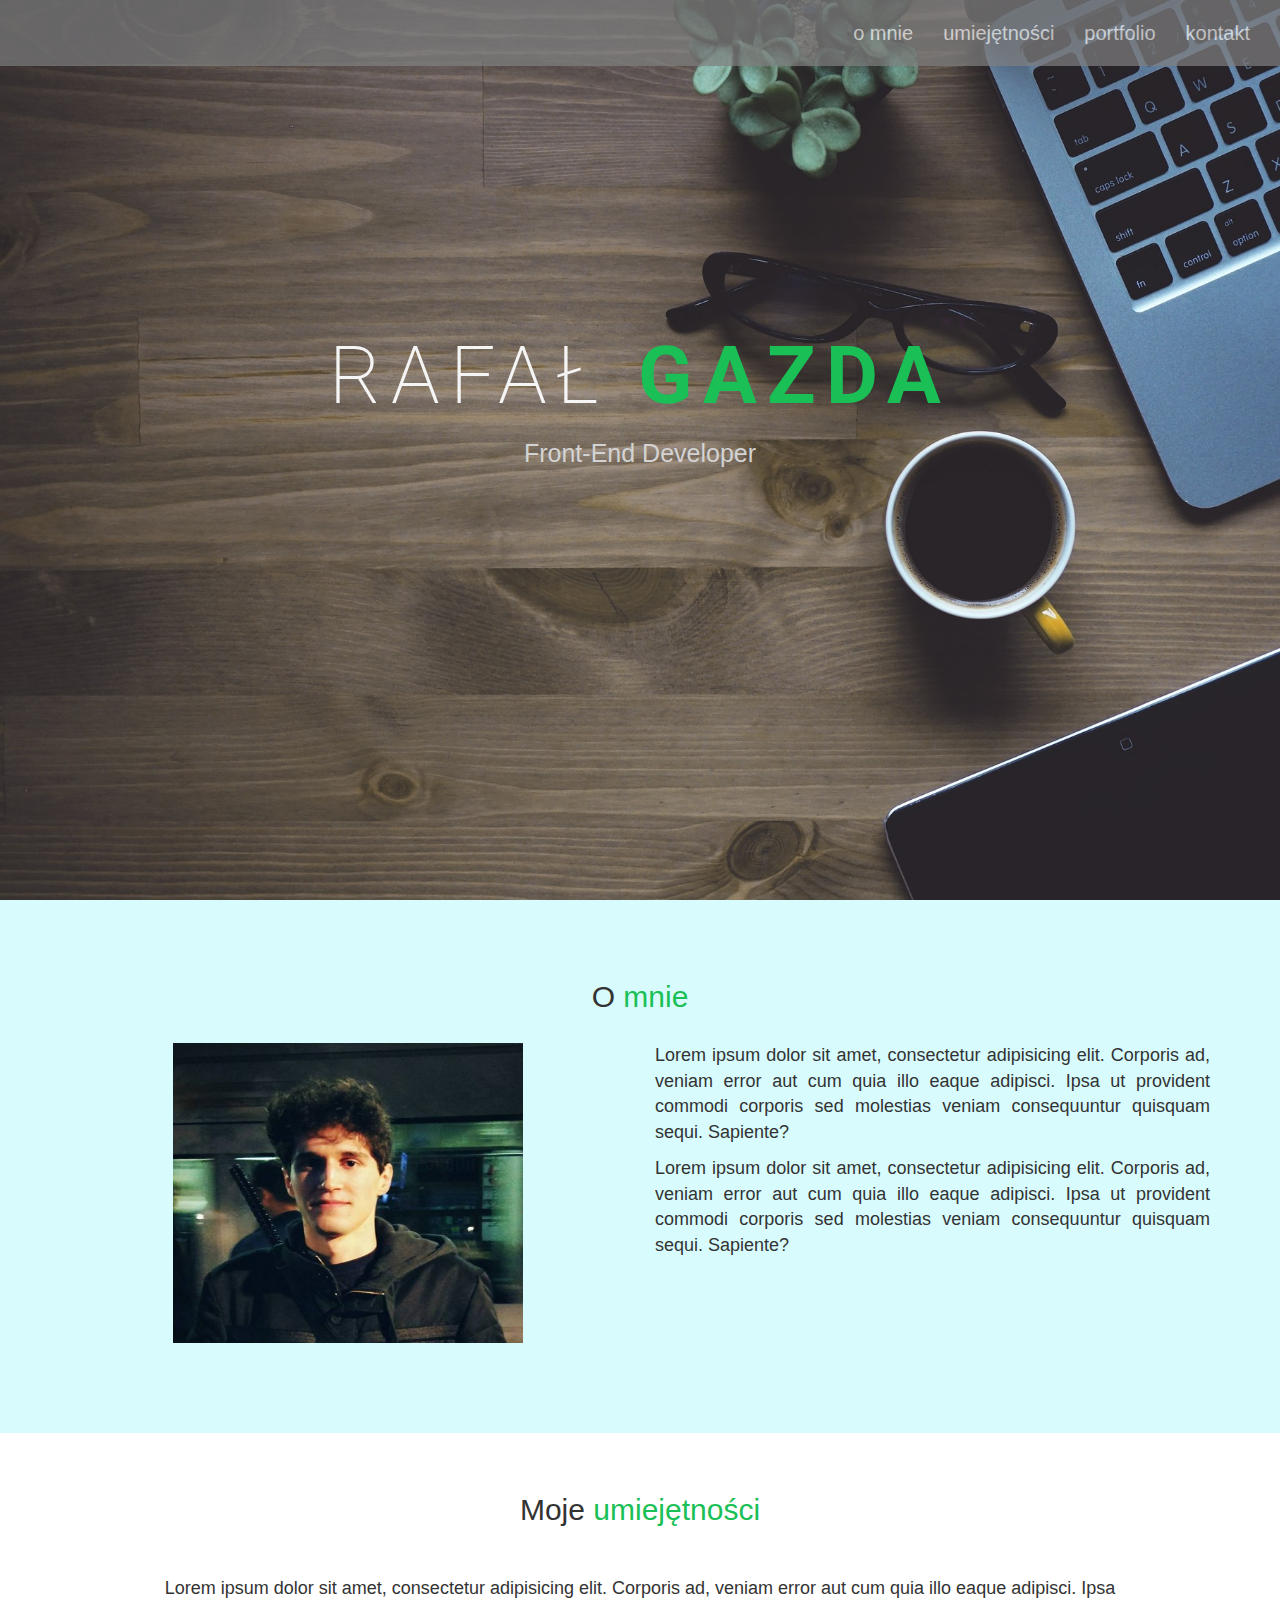
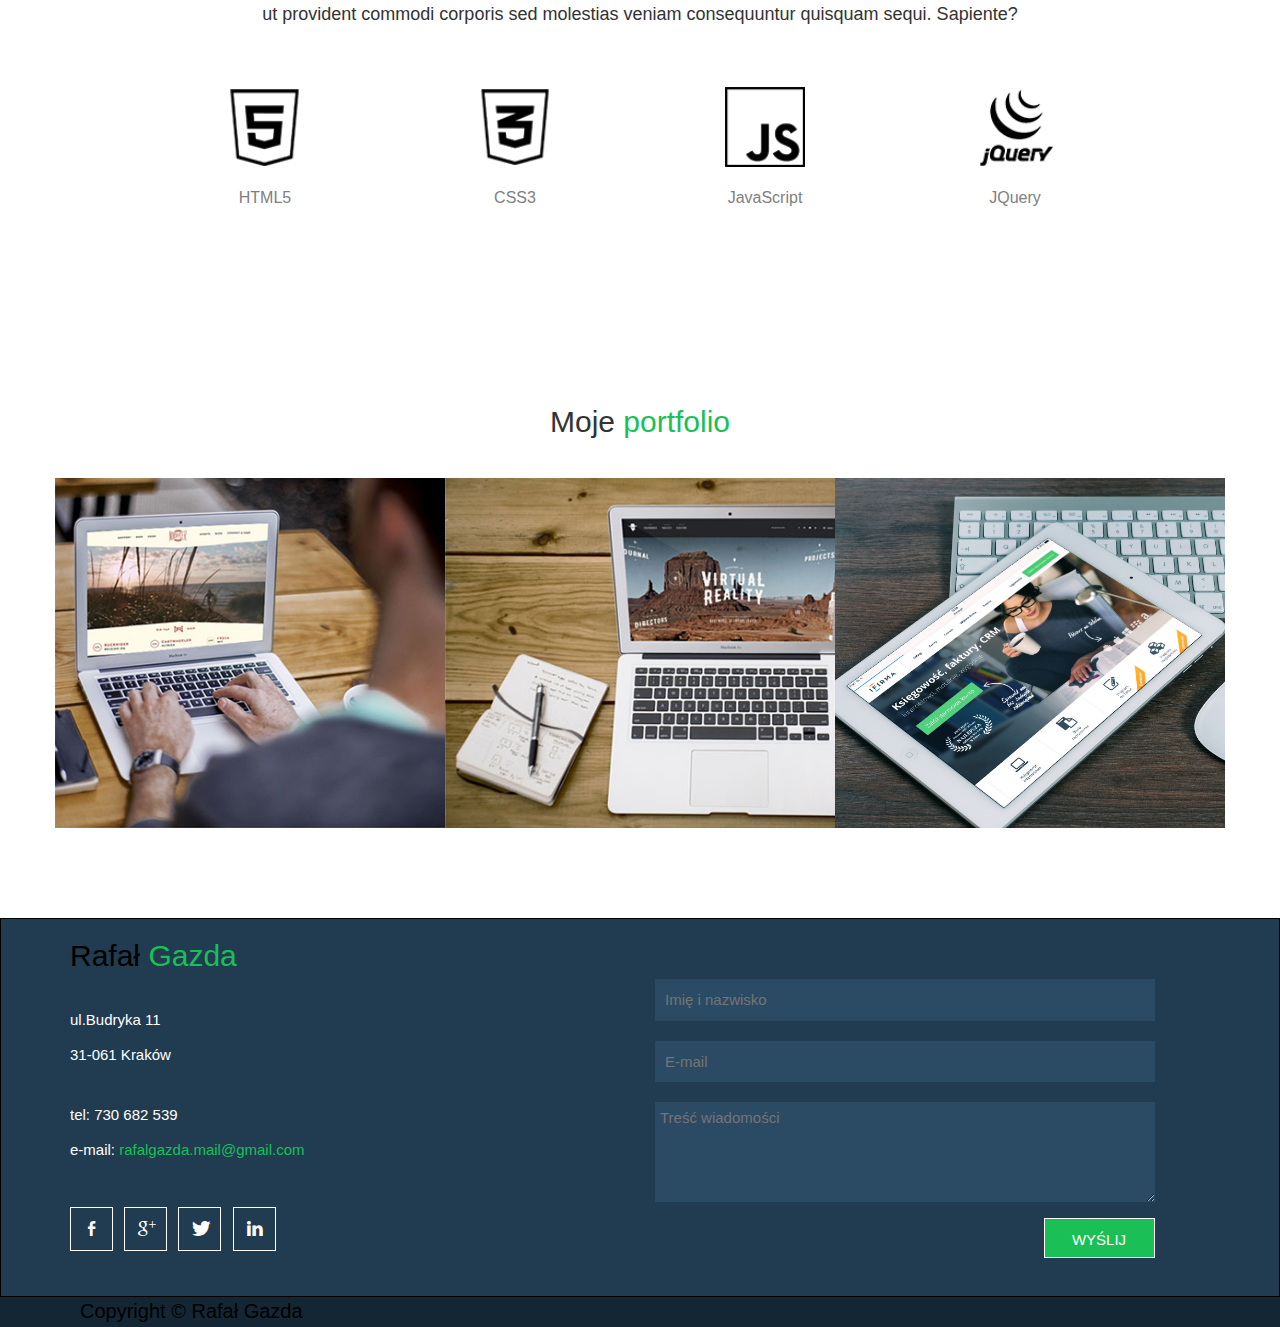
<file: index.html>
<!DOCTYPE html>
<html lang="en">

<head>
    <meta charset="UTF-8">
    <title>Portfolio</title>
    
    <meta name="viewport" content="width=device-width, initial-scale=1.0">
    
    
    
    <link rel="stylesheet" href="style.css">
    <link rel="stylesheet" href="fontello/css/fontello.css">
    <link rel="stylesheet" href="fontello2/css/fontello.css">
    
    <link href="bootstrap/css/bootstrap.min.css" rel="stylesheet">
    
    <link rel="stylesheet" href="responsive.css">
    
    <link href="https://fonts.googleapis.com/css?family=Roboto&amp;subset=latin-ext" rel="stylesheet">
    <link href="https://fonts.googleapis.com/css?family=Lato|Roboto&amp;subset=latin-ext" rel="stylesheet">

</head>

<body>

    <nav id="nav" class="navbar navbar-inverse navbar-fixed-top">
        <div class="container-fluid">
            <div id="toggle-nav" class="navbar-header">
               
            <button id="button-menu" type="button" class="navbar-toggle" data-toggle="collapse" data-target="#myNavbar">
                <span class="icon-bar"></span>
                <span class="icon-bar"></span>
                <span class="icon-bar"></span>                        
            </button>
                
            </div>
            
            <div class="collapse navbar-collapse navbar-right" id="myNavbar">
                <ul  class="nav navbar-nav">
                    <li><a href="#o-mnie">o mnie</a></li>
                    <li><a href="#umiejetnosci">umiejętności</a></li>
                    <li><a href="#portfolio">portfolio</a></li>
                    <li><a href="#footer">kontakt</a></li>
                </ul>
                
            </div>
        </div>
    </nav>
    
    
    <header id="header">
            <div class="inner">
                <h1>Rafał <strong>Gazda</strong></h1>
                <h2>Front-End Developer</h2>
            </div>
    </header>

    <main>

        <section id="o-mnie" >
             <div class="container">  
                <h3>O <strong>mnie</strong></h3>
             
                <div class="row" >
                    
                    <div class="col-md-6" >
                        <figure id="figure">
                            <img src="img/portfolio.jpg" alt="zdjęcie-portfolio">
                        </figure>
                    </div>
                      
                    <div class="col-md-6 "> 
                        <article id="info" class="">
                            <p>Lorem ipsum dolor sit amet, consectetur adipisicing elit. Corporis ad, veniam error aut cum quia illo eaque adipisci. Ipsa ut provident commodi corporis sed molestias veniam consequuntur quisquam sequi. Sapiente?
                            </p>

                            <p>Lorem ipsum dolor sit amet, consectetur adipisicing elit. Corporis ad, veniam error aut cum quia illo eaque adipisci. Ipsa ut provident commodi corporis sed molestias veniam consequuntur quisquam sequi. Sapiente?
                            </p>
                        </article>
                    </div>  
                    
                </div>
            </div> 
        </section>

        <section id="umiejetnosci">

            <div class="container" id="skill">   
               <div class="row"> 
                   <div class="col-xs-12">
                        <h3>Moje <strong>umiejętności</strong></h3>
                        <p>Lorem ipsum dolor sit amet, consectetur adipisicing elit. Corporis ad, veniam error aut cum quia illo eaque adipisci. Ipsa ut provident commodi corporis sed molestias veniam consequuntur quisquam sequi. Sapiente?
                        </p>
                    </div>
                    
                    <div id="icon" class="col-xs-12 ">
                        <div class="inner">
                            <div class="row">
                               
                                <div class="col-md-3 col-sm-6 col-xs-12 ">
                                    <figure class="icon" >
                                        <img src="icons/html5.png" alt="html5">
                                        <figcaption>
                                            HTML5
                                        </figcaption>
                                    </figure>
                                </div>
                               
                               <div class="col-md-3 col-sm-6 col-xs-12">
                                    <figure class="icon" >
                                        <img src="icons/css3.png" alt="css3">
                                        <figcaption>
                                            CSS3
                                        </figcaption>
                                    </figure>
                                </div>
                                
                                <div class="col-md-3 col-sm-6 col-xs-12">
                                    <figure class="icon" >
                                        <img src="icons/js.png" alt="JavaScript">
                                        <figcaption>
                                            JavaScript
                                        </figcaption>
                                    </figure>
                                </div>
                                
                                <div class="col-md-3 col-sm-6 col-xs-12">
                                    <figure class="icon" >
                                        <img src="icons/jquery.png" alt="JQuery">
                                        <figcaption>
                                            JQuery
                                        </figcaption>
                                    </figure>
                                </div>
                            </div>
                        </div>
                   </div>
                </div> 
            </div>  
        </section>

        <section id="portfolio">
            <div class="container">
                <div class="row">
                <h3>Moje <strong>portfolio</strong></h3>
                    <div class="col-md-4 " id="portfolio-item-1">
                        <div class="portfolio-item-mask">
                            <div class="portfolio-item-mask-border">
                                <div class="portfolio-item-content">
                                    <h4>Strona dla szkoły tańca</h4>
                                    <p>Strona internetowa stworzona dla szkoły tańca "Skarlet". Strona zawierała 7 podstron. </p>
                                    <p><strong>Wykorzystane technologie</strong></p>
                                    <p>HTML, CSS3, RWD, Bootstrap, JavaScript, JQuery</p>

                                    <i class="icon-link"></i>

                                </div>
                            </div>
                        </div>
                    </div>

                    <div class="col-md-4" id="portfolio-item-2">
                        <div class="portfolio-item-mask">
                            <div class="portfolio-item-mask-border">
                                <div class="portfolio-item-content">
                                    <h4>Strona dla fundacji</h4>
                                    <p>Strona internetowa stworzona dla fundacji "Nasze-dzieci". Strona zawierała 5 podstron. </p>
                                    <p><strong>Wykorzystane technologie</strong></p>
                                    <p>HTML, CSS3, RWD, Bootstrap, JavaScript, JQuery</p>

                                    <i class="icon-link"></i>

                                </div>
                            </div>
                        </div>
                    </div>



                    <div class="col-md-4" id="portfolio-item-3">
                        <div class="portfolio-item-mask">
                            <div class="portfolio-item-mask-border">
                                <div class="portfolio-item-content">
                                    <h4>Strona dla fundacji</h4>
                                    <p>Strona internetowa stworzona dla fundacji "Nasze-dzieci". Strona zawierała 5 podstron. </p>
                                    <p><strong>Wykorzystane technologie</strong></p>
                                    <p>HTML, CSS3, RWD, Bootstrap, JavaScript, JQuery</p>

                                    <i class="icon-link"></i>

                                </div>
                            </div>
                        </div>
                    </div>
                
                </div>
                </div>
        </section>
        
        <section id="contact">

            <div class="container">
                <div class="row">
                
                
                <div class="col-sm-6" id="contact_info">

                    <h3>Rafał <strong>Gazda</strong></h3>

                    <address id="address">

                            <p>ul.Budryka 11</p>
                            <p>31-061 Kraków</p>
                            <br>
                            <p>tel: 730 682 539</p>
                            <p>e-mail: <a href="mailto:rafalgazda.mail@gmail.com">rafalgazda.mail@gmail.com</a></p>

                        </address>

                    <div id="social">
                        <div id="fb" class="fontello">
                            <i class="icon-facebook"></i>
                        </div>
                        <div id="gplus" class="fontello">
                            <i class="icon-gplus"></i>
                        </div>
                        <div id="twitter" class="fontello">
                            <i class="icon-twitter-bird"></i>
                        </div>
                        <div id="in" class="fontello">
                            <i class="icon-linkedin"></i>
                        </div>
                    </div>

                </div>

                <div class="col-sm-6">
                    <form id="form" action="https://formspree.io/rafalgazda.mail@gmail.com" method="POST">

                        <input type="text" id="name" placeholder="Imię i nazwisko">
                        <br>
                        <input type="text" id="e-mail" placeholder="E-mail">
                        <br>
                        <textarea name="" id="message" cols="30" rows="10" placeholder="Treść wiadomości"></textarea>
                        <input id="submit" type="submit" value="wyślij">

                    </form>
                </div>
                
               
                </div>
            </div>

        </section>
    </main>

    <footer id="footer">
        Copyright &copy Rafał Gazda
    </footer>
    
    <!-- jQuery (necessary for Bootstrap's JavaScript plugins) -->
    <script src="https://ajax.googleapis.com/ajax/libs/jquery/1.12.4/jquery.min.js"></script>
    <!-- Include all compiled plugins (below), or include individual files as needed -->
    <script src="bootstrap/js/bootstrap.min.js"></script>
    

</body>
</html>
</file>
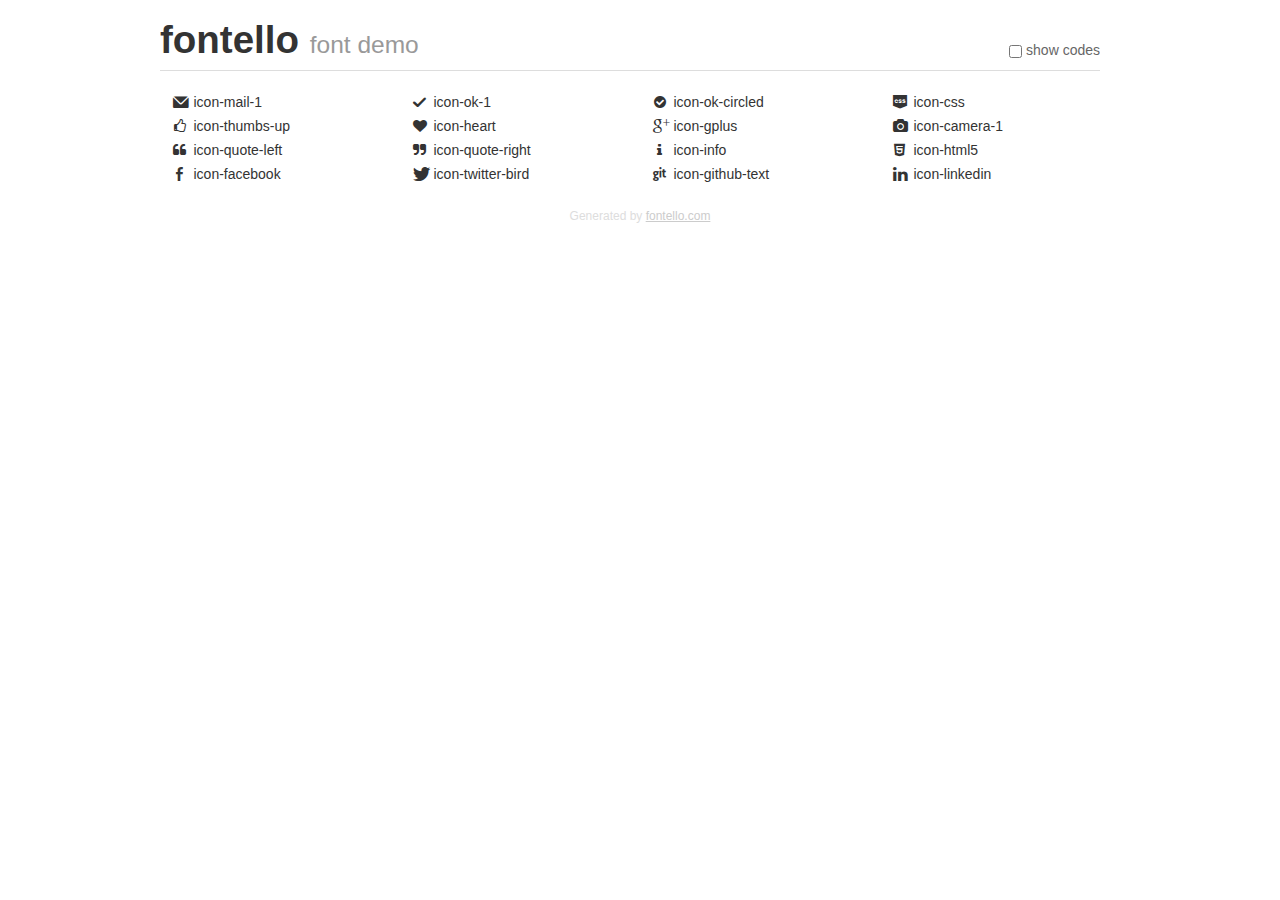
<file: fontello/demo.html>
<!DOCTYPE html>
<html>
  <head><!--[if lt IE 9]><script language="javascript" type="text/javascript" src="//html5shim.googlecode.com/svn/trunk/html5.js"></script><![endif]-->
    <meta charset="UTF-8"><style>/*
 * Bootstrap v2.2.1
 *
 * Copyright 2012 Twitter, Inc
 * Licensed under the Apache License v2.0
 * http://www.apache.org/licenses/LICENSE-2.0
 *
 * Designed and built with all the love in the world @twitter by @mdo and @fat.
 */
.clearfix {
  *zoom: 1;
}
.clearfix:before,
.clearfix:after {
  display: table;
  content: "";
  line-height: 0;
}
.clearfix:after {
  clear: both;
}
html {
  font-size: 100%;
  -webkit-text-size-adjust: 100%;
  -ms-text-size-adjust: 100%;
}
a:focus {
  outline: thin dotted #333;
  outline: 5px auto -webkit-focus-ring-color;
  outline-offset: -2px;
}
a:hover,
a:active {
  outline: 0;
}
button,
input,
select,
textarea {
  margin: 0;
  font-size: 100%;
  vertical-align: middle;
}
button,
input {
  *overflow: visible;
  line-height: normal;
}
button::-moz-focus-inner,
input::-moz-focus-inner {
  padding: 0;
  border: 0;
}
body {
  margin: 0;
  font-family: "Helvetica Neue", Helvetica, Arial, sans-serif;
  font-size: 14px;
  line-height: 20px;
  color: #333;
  background-color: #fff;
}
a {
  color: #08c;
  text-decoration: none;
}
a:hover {
  color: #005580;
  text-decoration: underline;
}
.row {
  margin-left: -20px;
  *zoom: 1;
}
.row:before,
.row:after {
  display: table;
  content: "";
  line-height: 0;
}
.row:after {
  clear: both;
}
[class*="span"] {
  float: left;
  min-height: 1px;
  margin-left: 20px;
}
.container,
.navbar-static-top .container,
.navbar-fixed-top .container,
.navbar-fixed-bottom .container {
  width: 940px;
}
.span12 {
  width: 940px;
}
.span11 {
  width: 860px;
}
.span10 {
  width: 780px;
}
.span9 {
  width: 700px;
}
.span8 {
  width: 620px;
}
.span7 {
  width: 540px;
}
.span6 {
  width: 460px;
}
.span5 {
  width: 380px;
}
.span4 {
  width: 300px;
}
.span3 {
  width: 220px;
}
.span2 {
  width: 140px;
}
.span1 {
  width: 60px;
}
[class*="span"].pull-right,
.row-fluid [class*="span"].pull-right {
  float: right;
}
.container {
  margin-right: auto;
  margin-left: auto;
  *zoom: 1;
}
.container:before,
.container:after {
  display: table;
  content: "";
  line-height: 0;
}
.container:after {
  clear: both;
}
p {
  margin: 0 0 10px;
}
.lead {
  margin-bottom: 20px;
  font-size: 21px;
  font-weight: 200;
  line-height: 30px;
}
small {
  font-size: 85%;
}
h1 {
  margin: 10px 0;
  font-family: inherit;
  font-weight: bold;
  line-height: 20px;
  color: inherit;
  text-rendering: optimizelegibility;
}
h1 small {
  font-weight: normal;
  line-height: 1;
  color: #999;
}
h1 {
  line-height: 40px;
}
h1 {
  font-size: 38.5px;
}
h1 small {
  font-size: 24.5px;
}
body {
  margin-top: 90px;
}
.header {
  position: fixed;
  top: 0;
  left: 50%;
  margin-left: -480px;
  background-color: #fff;
  border-bottom: 1px solid #ddd;
  padding-top: 10px;
  z-index: 10;
}
.footer {
  color: #ddd;
  font-size: 12px;
  text-align: center;
  margin-top: 20px;
}
.footer a {
  color: #ccc;
  text-decoration: underline;
}
.the-icons {
  font-size: 14px;
  line-height: 24px;
}
.switch {
  position: absolute;
  right: 0;
  bottom: 10px;
  color: #666;
}
.switch input {
  margin-right: 0.3em;
}
.codesOn .i-name {
  display: none;
}
.codesOn .i-code {
  display: inline;
}
.i-code {
  display: none;
}
@font-face {
      font-family: 'fontello';
      src: url('./font/fontello.eot?25543727');
      src: url('./font/fontello.eot?25543727#iefix') format('embedded-opentype'),
           url('./font/fontello.woff?25543727') format('woff'),
           url('./font/fontello.ttf?25543727') format('truetype'),
           url('./font/fontello.svg?25543727#fontello') format('svg');
      font-weight: normal;
      font-style: normal;
    }
     
     
    .demo-icon
    {
      font-family: "fontello";
      font-style: normal;
      font-weight: normal;
      speak: none;
     
      display: inline-block;
      text-decoration: inherit;
      width: 1em;
      margin-right: .2em;
      text-align: center;
      /* opacity: .8; */
     
      /* For safety - reset parent styles, that can break glyph codes*/
      font-variant: normal;
      text-transform: none;
     
      /* fix buttons height, for twitter bootstrap */
      line-height: 1em;
     
      /* Animation center compensation - margins should be symmetric */
      /* remove if not needed */
      margin-left: .2em;
     
      /* You can be more comfortable with increased icons size */
      /* font-size: 120%; */
     
      /* Font smoothing. That was taken from TWBS */
      -webkit-font-smoothing: antialiased;
      -moz-osx-font-smoothing: grayscale;
     
      /* Uncomment for 3D effect */
      /* text-shadow: 1px 1px 1px rgba(127, 127, 127, 0.3); */
    }
     </style>
    <link rel="stylesheet" href="css/animation.css"><!--[if IE 7]><link rel="stylesheet" href="css/fontello-ie7.css"><![endif]-->
    <script>
      function toggleCodes(on) {
        var obj = document.getElementById('icons');
      
        if (on) {
          obj.className += ' codesOn';
        } else {
          obj.className = obj.className.replace(' codesOn', '');
        }
      }
      
    </script>
  </head>
  <body>
    <div class="container header">
      <h1>
        fontello
         <small>font demo</small>
      </h1>
      <label class="switch">
        <input type="checkbox" onclick="toggleCodes(this.checked)">show codes
      </label>
    </div>
    <div id="icons" class="container">
      <div class="row">
        <div title="Code: 0xe800" class="the-icons span3"><i class="demo-icon icon-mail-1">&#xe800;</i> <span class="i-name">icon-mail-1</span><span class="i-code">0xe800</span></div>
        <div title="Code: 0xe801" class="the-icons span3"><i class="demo-icon icon-ok-1">&#xe801;</i> <span class="i-name">icon-ok-1</span><span class="i-code">0xe801</span></div>
        <div title="Code: 0xe802" class="the-icons span3"><i class="demo-icon icon-ok-circled">&#xe802;</i> <span class="i-name">icon-ok-circled</span><span class="i-code">0xe802</span></div>
        <div title="Code: 0xe803" class="the-icons span3"><i class="demo-icon icon-css">&#xe803;</i> <span class="i-name">icon-css</span><span class="i-code">0xe803</span></div>
      </div>
      <div class="row">
        <div title="Code: 0xe804" class="the-icons span3"><i class="demo-icon icon-thumbs-up">&#xe804;</i> <span class="i-name">icon-thumbs-up</span><span class="i-code">0xe804</span></div>
        <div title="Code: 0xe805" class="the-icons span3"><i class="demo-icon icon-heart">&#xe805;</i> <span class="i-name">icon-heart</span><span class="i-code">0xe805</span></div>
        <div title="Code: 0xe806" class="the-icons span3"><i class="demo-icon icon-gplus">&#xe806;</i> <span class="i-name">icon-gplus</span><span class="i-code">0xe806</span></div>
        <div title="Code: 0xe80a" class="the-icons span3"><i class="demo-icon icon-camera-1">&#xe80a;</i> <span class="i-name">icon-camera-1</span><span class="i-code">0xe80a</span></div>
      </div>
      <div class="row">
        <div title="Code: 0xf10d" class="the-icons span3"><i class="demo-icon icon-quote-left">&#xf10d;</i> <span class="i-name">icon-quote-left</span><span class="i-code">0xf10d</span></div>
        <div title="Code: 0xf10e" class="the-icons span3"><i class="demo-icon icon-quote-right">&#xf10e;</i> <span class="i-name">icon-quote-right</span><span class="i-code">0xf10e</span></div>
        <div title="Code: 0xf129" class="the-icons span3"><i class="demo-icon icon-info">&#xf129;</i> <span class="i-name">icon-info</span><span class="i-code">0xf129</span></div>
        <div title="Code: 0xf13b" class="the-icons span3"><i class="demo-icon icon-html5">&#xf13b;</i> <span class="i-name">icon-html5</span><span class="i-code">0xf13b</span></div>
      </div>
      <div class="row">
        <div title="Code: 0xf300" class="the-icons span3"><i class="demo-icon icon-facebook">&#xf300;</i> <span class="i-name">icon-facebook</span><span class="i-code">0xf300</span></div>
        <div title="Code: 0xf303" class="the-icons span3"><i class="demo-icon icon-twitter-bird">&#xf303;</i> <span class="i-name">icon-twitter-bird</span><span class="i-code">0xf303</span></div>
        <div title="Code: 0xf307" class="the-icons span3"><i class="demo-icon icon-github-text">&#xf307;</i> <span class="i-name">icon-github-text</span><span class="i-code">0xf307</span></div>
        <div title="Code: 0xf31a" class="the-icons span3"><i class="demo-icon icon-linkedin">&#xf31a;</i> <span class="i-name">icon-linkedin</span><span class="i-code">0xf31a</span></div>
      </div>
    </div>
    <div class="container footer">Generated by <a href="http://fontello.com">fontello.com</a></div>
  </body>
</html>
</file>
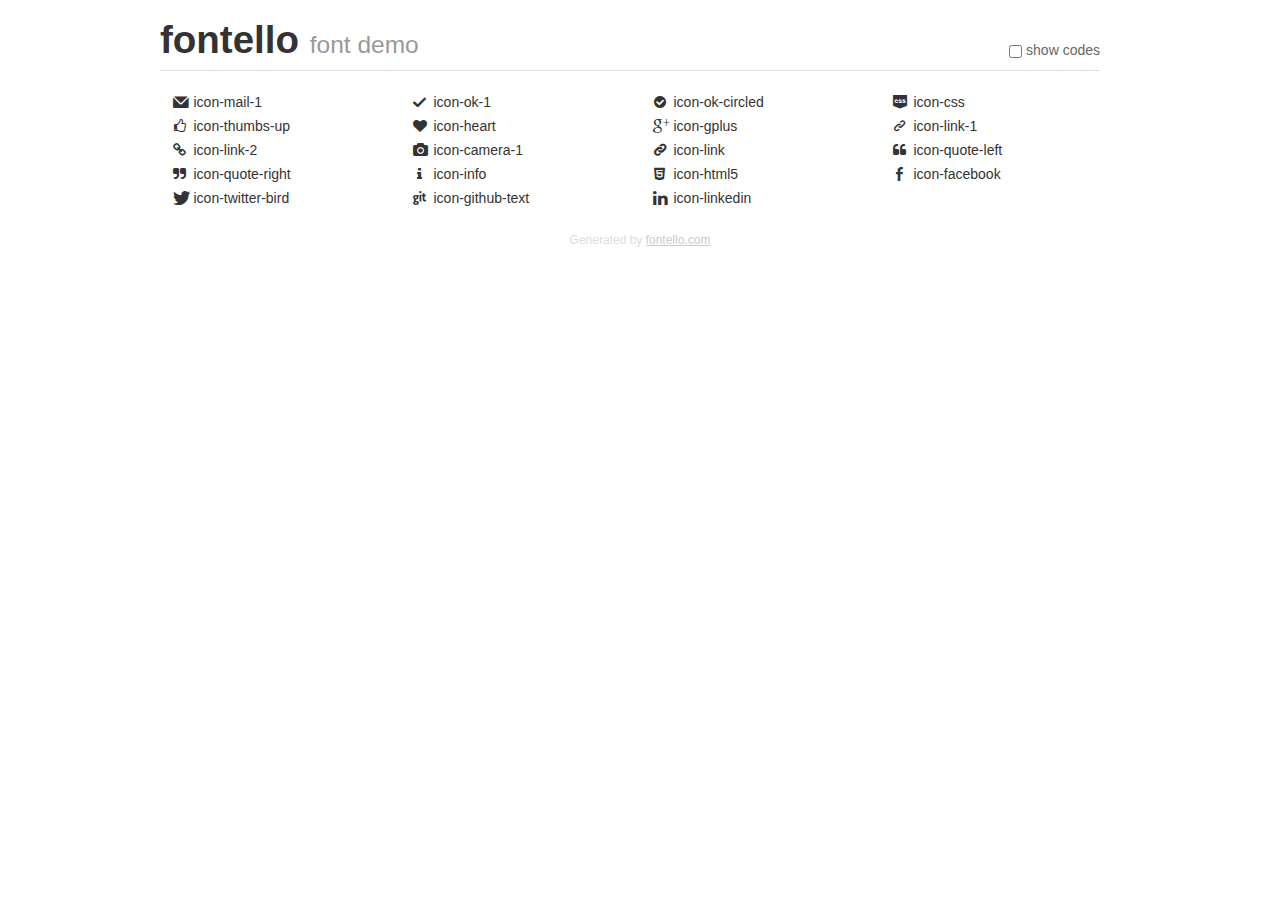
<file: fontello2/demo.html>
<!DOCTYPE html>
<html>
  <head><!--[if lt IE 9]><script language="javascript" type="text/javascript" src="//html5shim.googlecode.com/svn/trunk/html5.js"></script><![endif]-->
    <meta charset="UTF-8"><style>/*
 * Bootstrap v2.2.1
 *
 * Copyright 2012 Twitter, Inc
 * Licensed under the Apache License v2.0
 * http://www.apache.org/licenses/LICENSE-2.0
 *
 * Designed and built with all the love in the world @twitter by @mdo and @fat.
 */
.clearfix {
  *zoom: 1;
}
.clearfix:before,
.clearfix:after {
  display: table;
  content: "";
  line-height: 0;
}
.clearfix:after {
  clear: both;
}
html {
  font-size: 100%;
  -webkit-text-size-adjust: 100%;
  -ms-text-size-adjust: 100%;
}
a:focus {
  outline: thin dotted #333;
  outline: 5px auto -webkit-focus-ring-color;
  outline-offset: -2px;
}
a:hover,
a:active {
  outline: 0;
}
button,
input,
select,
textarea {
  margin: 0;
  font-size: 100%;
  vertical-align: middle;
}
button,
input {
  *overflow: visible;
  line-height: normal;
}
button::-moz-focus-inner,
input::-moz-focus-inner {
  padding: 0;
  border: 0;
}
body {
  margin: 0;
  font-family: "Helvetica Neue", Helvetica, Arial, sans-serif;
  font-size: 14px;
  line-height: 20px;
  color: #333;
  background-color: #fff;
}
a {
  color: #08c;
  text-decoration: none;
}
a:hover {
  color: #005580;
  text-decoration: underline;
}
.row {
  margin-left: -20px;
  *zoom: 1;
}
.row:before,
.row:after {
  display: table;
  content: "";
  line-height: 0;
}
.row:after {
  clear: both;
}
[class*="span"] {
  float: left;
  min-height: 1px;
  margin-left: 20px;
}
.container,
.navbar-static-top .container,
.navbar-fixed-top .container,
.navbar-fixed-bottom .container {
  width: 940px;
}
.span12 {
  width: 940px;
}
.span11 {
  width: 860px;
}
.span10 {
  width: 780px;
}
.span9 {
  width: 700px;
}
.span8 {
  width: 620px;
}
.span7 {
  width: 540px;
}
.span6 {
  width: 460px;
}
.span5 {
  width: 380px;
}
.span4 {
  width: 300px;
}
.span3 {
  width: 220px;
}
.span2 {
  width: 140px;
}
.span1 {
  width: 60px;
}
[class*="span"].pull-right,
.row-fluid [class*="span"].pull-right {
  float: right;
}
.container {
  margin-right: auto;
  margin-left: auto;
  *zoom: 1;
}
.container:before,
.container:after {
  display: table;
  content: "";
  line-height: 0;
}
.container:after {
  clear: both;
}
p {
  margin: 0 0 10px;
}
.lead {
  margin-bottom: 20px;
  font-size: 21px;
  font-weight: 200;
  line-height: 30px;
}
small {
  font-size: 85%;
}
h1 {
  margin: 10px 0;
  font-family: inherit;
  font-weight: bold;
  line-height: 20px;
  color: inherit;
  text-rendering: optimizelegibility;
}
h1 small {
  font-weight: normal;
  line-height: 1;
  color: #999;
}
h1 {
  line-height: 40px;
}
h1 {
  font-size: 38.5px;
}
h1 small {
  font-size: 24.5px;
}
body {
  margin-top: 90px;
}
.header {
  position: fixed;
  top: 0;
  left: 50%;
  margin-left: -480px;
  background-color: #fff;
  border-bottom: 1px solid #ddd;
  padding-top: 10px;
  z-index: 10;
}
.footer {
  color: #ddd;
  font-size: 12px;
  text-align: center;
  margin-top: 20px;
}
.footer a {
  color: #ccc;
  text-decoration: underline;
}
.the-icons {
  font-size: 14px;
  line-height: 24px;
}
.switch {
  position: absolute;
  right: 0;
  bottom: 10px;
  color: #666;
}
.switch input {
  margin-right: 0.3em;
}
.codesOn .i-name {
  display: none;
}
.codesOn .i-code {
  display: inline;
}
.i-code {
  display: none;
}
@font-face {
      font-family: 'fontello';
      src: url('./font/fontello.eot?44926583');
      src: url('./font/fontello.eot?44926583#iefix') format('embedded-opentype'),
           url('./font/fontello.woff?44926583') format('woff'),
           url('./font/fontello.ttf?44926583') format('truetype'),
           url('./font/fontello.svg?44926583#fontello') format('svg');
      font-weight: normal;
      font-style: normal;
    }
     
     
    .demo-icon
    {
      font-family: "fontello";
      font-style: normal;
      font-weight: normal;
      speak: none;
     
      display: inline-block;
      text-decoration: inherit;
      width: 1em;
      margin-right: .2em;
      text-align: center;
      /* opacity: .8; */
     
      /* For safety - reset parent styles, that can break glyph codes*/
      font-variant: normal;
      text-transform: none;
     
      /* fix buttons height, for twitter bootstrap */
      line-height: 1em;
     
      /* Animation center compensation - margins should be symmetric */
      /* remove if not needed */
      margin-left: .2em;
     
      /* You can be more comfortable with increased icons size */
      /* font-size: 120%; */
     
      /* Font smoothing. That was taken from TWBS */
      -webkit-font-smoothing: antialiased;
      -moz-osx-font-smoothing: grayscale;
     
      /* Uncomment for 3D effect */
      /* text-shadow: 1px 1px 1px rgba(127, 127, 127, 0.3); */
    }
     </style>
    <link rel="stylesheet" href="css/animation.css"><!--[if IE 7]><link rel="stylesheet" href="css/fontello-ie7.css"><![endif]-->
    <script>
      function toggleCodes(on) {
        var obj = document.getElementById('icons');
      
        if (on) {
          obj.className += ' codesOn';
        } else {
          obj.className = obj.className.replace(' codesOn', '');
        }
      }
      
    </script>
  </head>
  <body>
    <div class="container header">
      <h1>
        fontello
         <small>font demo</small>
      </h1>
      <label class="switch">
        <input type="checkbox" onclick="toggleCodes(this.checked)">show codes
      </label>
    </div>
    <div id="icons" class="container">
      <div class="row">
        <div title="Code: 0xe800" class="the-icons span3"><i class="demo-icon icon-mail-1">&#xe800;</i> <span class="i-name">icon-mail-1</span><span class="i-code">0xe800</span></div>
        <div title="Code: 0xe801" class="the-icons span3"><i class="demo-icon icon-ok-1">&#xe801;</i> <span class="i-name">icon-ok-1</span><span class="i-code">0xe801</span></div>
        <div title="Code: 0xe802" class="the-icons span3"><i class="demo-icon icon-ok-circled">&#xe802;</i> <span class="i-name">icon-ok-circled</span><span class="i-code">0xe802</span></div>
        <div title="Code: 0xe803" class="the-icons span3"><i class="demo-icon icon-css">&#xe803;</i> <span class="i-name">icon-css</span><span class="i-code">0xe803</span></div>
      </div>
      <div class="row">
        <div title="Code: 0xe804" class="the-icons span3"><i class="demo-icon icon-thumbs-up">&#xe804;</i> <span class="i-name">icon-thumbs-up</span><span class="i-code">0xe804</span></div>
        <div title="Code: 0xe805" class="the-icons span3"><i class="demo-icon icon-heart">&#xe805;</i> <span class="i-name">icon-heart</span><span class="i-code">0xe805</span></div>
        <div title="Code: 0xe806" class="the-icons span3"><i class="demo-icon icon-gplus">&#xe806;</i> <span class="i-name">icon-gplus</span><span class="i-code">0xe806</span></div>
        <div title="Code: 0xe807" class="the-icons span3"><i class="demo-icon icon-link-1">&#xe807;</i> <span class="i-name">icon-link-1</span><span class="i-code">0xe807</span></div>
      </div>
      <div class="row">
        <div title="Code: 0xe808" class="the-icons span3"><i class="demo-icon icon-link-2">&#xe808;</i> <span class="i-name">icon-link-2</span><span class="i-code">0xe808</span></div>
        <div title="Code: 0xe80a" class="the-icons span3"><i class="demo-icon icon-camera-1">&#xe80a;</i> <span class="i-name">icon-camera-1</span><span class="i-code">0xe80a</span></div>
        <div title="Code: 0xf07b" class="the-icons span3"><i class="demo-icon icon-link">&#xf07b;</i> <span class="i-name">icon-link</span><span class="i-code">0xf07b</span></div>
        <div title="Code: 0xf10d" class="the-icons span3"><i class="demo-icon icon-quote-left">&#xf10d;</i> <span class="i-name">icon-quote-left</span><span class="i-code">0xf10d</span></div>
      </div>
      <div class="row">
        <div title="Code: 0xf10e" class="the-icons span3"><i class="demo-icon icon-quote-right">&#xf10e;</i> <span class="i-name">icon-quote-right</span><span class="i-code">0xf10e</span></div>
        <div title="Code: 0xf129" class="the-icons span3"><i class="demo-icon icon-info">&#xf129;</i> <span class="i-name">icon-info</span><span class="i-code">0xf129</span></div>
        <div title="Code: 0xf13b" class="the-icons span3"><i class="demo-icon icon-html5">&#xf13b;</i> <span class="i-name">icon-html5</span><span class="i-code">0xf13b</span></div>
        <div title="Code: 0xf300" class="the-icons span3"><i class="demo-icon icon-facebook">&#xf300;</i> <span class="i-name">icon-facebook</span><span class="i-code">0xf300</span></div>
      </div>
      <div class="row">
        <div title="Code: 0xf303" class="the-icons span3"><i class="demo-icon icon-twitter-bird">&#xf303;</i> <span class="i-name">icon-twitter-bird</span><span class="i-code">0xf303</span></div>
        <div title="Code: 0xf307" class="the-icons span3"><i class="demo-icon icon-github-text">&#xf307;</i> <span class="i-name">icon-github-text</span><span class="i-code">0xf307</span></div>
        <div title="Code: 0xf31a" class="the-icons span3"><i class="demo-icon icon-linkedin">&#xf31a;</i> <span class="i-name">icon-linkedin</span><span class="i-code">0xf31a</span></div>
      </div>
    </div>
    <div class="container footer">Generated by <a href="http://fontello.com">fontello.com</a></div>
  </body>
</html>
</file>
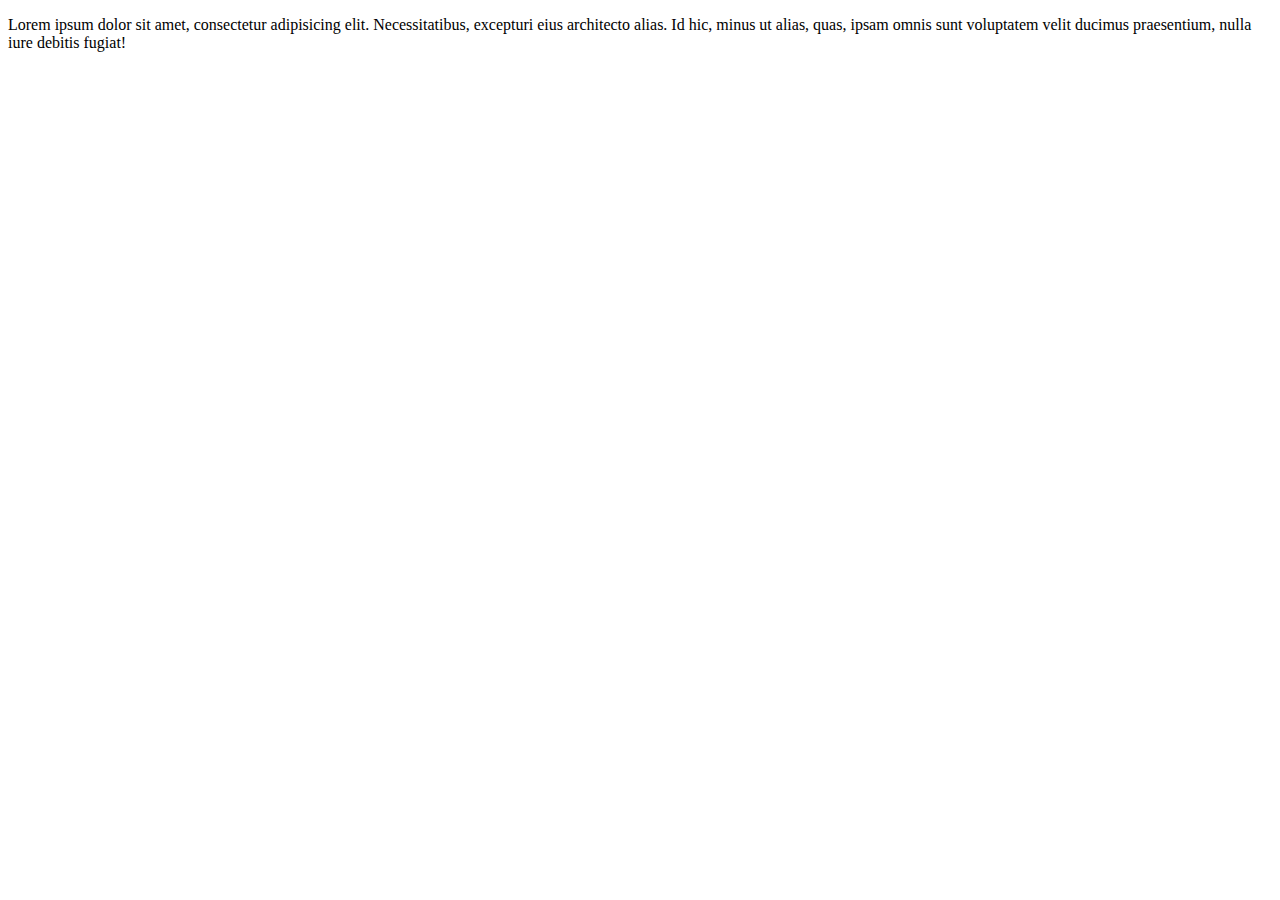
<file: img/index2.html>
<!DOCTYPE html>
<html lang="en">
<head>
    <meta charset="UTF-8">
    <title>Document</title>
</head>
<body>
    <p>Lorem ipsum dolor sit amet, consectetur adipisicing elit. Necessitatibus, excepturi eius architecto alias. Id hic, minus ut alias, quas, ipsam omnis sunt voluptatem velit ducimus praesentium, nulla iure debitis fugiat!</p>
</body>
</html>
</file>
<file: fontello/css/fontello.css>
@font-face {
  font-family: 'fontello';
  src: url('../font/fontello.eot?43454598');
  src: url('../font/fontello.eot?43454598#iefix') format('embedded-opentype'),
       url('../font/fontello.woff2?43454598') format('woff2'),
       url('../font/fontello.woff?43454598') format('woff'),
       url('../font/fontello.ttf?43454598') format('truetype'),
       url('../font/fontello.svg?43454598#fontello') format('svg');
  font-weight: normal;
  font-style: normal;
}
/* Chrome hack: SVG is rendered more smooth in Windozze. 100% magic, uncomment if you need it. */
/* Note, that will break hinting! In other OS-es font will be not as sharp as it could be */
/*
@media screen and (-webkit-min-device-pixel-ratio:0) {
  @font-face {
    font-family: 'fontello';
    src: url('../font/fontello.svg?43454598#fontello') format('svg');
  }
}
*/
 
 [class^="icon-"]:before, [class*=" icon-"]:before {
  font-family: "fontello";
  font-style: normal;
  font-weight: normal;
  speak: none;
 
  display: inline-block;
  text-decoration: inherit;
  width: 1em;
  margin-right: .2em;
  text-align: center;
  /* opacity: .8; */
 
  /* For safety - reset parent styles, that can break glyph codes*/
  font-variant: normal;
  text-transform: none;
 
  /* fix buttons height, for twitter bootstrap */
  line-height: 1em;
 
  /* Animation center compensation - margins should be symmetric */
  /* remove if not needed */
  margin-left: .2em;
 
  /* you can be more comfortable with increased icons size */
  /* font-size: 120%; */
 
  /* Font smoothing. That was taken from TWBS */
  -webkit-font-smoothing: antialiased;
  -moz-osx-font-smoothing: grayscale;
 
  /* Uncomment for 3D effect */
  /* text-shadow: 1px 1px 1px rgba(127, 127, 127, 0.3); */
}
 
.icon-mail-1:before { content: '\e800'; } /* '' */
.icon-ok-1:before { content: '\e801'; } /* '' */
.icon-ok-circled:before { content: '\e802'; } /* '' */
.icon-css:before { content: '\e803'; } /* '' */
.icon-thumbs-up:before { content: '\e804'; } /* '' */
.icon-heart:before { content: '\e805'; } /* '' */
.icon-gplus:before { content: '\e806'; color: white; font-size: 15px; text-align: center; font-weight: 900; } /* '' */
.icon-camera-1:before { content: '\e80a'; } /* '' */
.icon-quote-left:before { content: '\f10d'; } /* '' */
.icon-quote-right:before { content: '\f10e'; } /* '' */
.icon-info:before { content: '\f129'; } /* '' */
.icon-html5:before { content: '\f13b'; } /* '' */
.icon-facebook:before { content: '\f300'; font-weight: 900; color: white; font-size: 15px; text-align: center; } /* '' */
.icon-twitter-bird:before { content: '\f303'; font-weight: 900; color: white; font-size: 15px; text-align: center; } /* '' */
.icon-github-text:before { content: '\f307'; } /* '' */
.icon-linkedin:before { content: '\f31a'; font-weight: 900; color: white; font-size: 15px; text-align: center; } /* '' */
</file>
<file: fontello2/css/fontello.css>
@font-face {
  font-family: 'fontello';
  src: url('../font/fontello.eot?68771078');
  src: url('../font/fontello.eot?68771078#iefix') format('embedded-opentype'),
       url('../font/fontello.woff2?68771078') format('woff2'),
       url('../font/fontello.woff?68771078') format('woff'),
       url('../font/fontello.ttf?68771078') format('truetype'),
       url('../font/fontello.svg?68771078#fontello') format('svg');
  font-weight: normal;
  font-style: normal;
}
/* Chrome hack: SVG is rendered more smooth in Windozze. 100% magic, uncomment if you need it. */
/* Note, that will break hinting! In other OS-es font will be not as sharp as it could be */
/*
@media screen and (-webkit-min-device-pixel-ratio:0) {
  @font-face {
    font-family: 'fontello';
    src: url('../font/fontello.svg?68771078#fontello') format('svg');
  }
}
*/
 
 [class^="icon-"]:before, [class*=" icon-"]:before {
  font-family: "fontello";
  font-style: normal;
  font-weight: normal;
  speak: none;
 
  display: inline-block;
  text-decoration: inherit;
  width: 1em;
  margin-right: .2em;
  text-align: center;
  /* opacity: .8; */
 
  /* For safety - reset parent styles, that can break glyph codes*/
  font-variant: normal;
  text-transform: none;
 
  /* fix buttons height, for twitter bootstrap */
  line-height: 1em;
 
  /* Animation center compensation - margins should be symmetric */
  /* remove if not needed */
  margin-left: .2em;
 
  /* you can be more comfortable with increased icons size */
  /* font-size: 120%; */
 
  /* Font smoothing. That was taken from TWBS */
  -webkit-font-smoothing: antialiased;
  -moz-osx-font-smoothing: grayscale;
 
  /* Uncomment for 3D effect */
  /* text-shadow: 1px 1px 1px rgba(127, 127, 127, 0.3); */
}
 
.icon-mail-1:before { content: '\e800'; } /* '' */
.icon-ok-1:before { content: '\e801'; } /* '' */
.icon-ok-circled:before { content: '\e802'; } /* '' */
.icon-css:before { content: '\e803'; } /* '' */
.icon-thumbs-up:before { content: '\e804'; } /* '' */
.icon-heart:before { content: '\e805'; } /* '' */
.icon-gplus:before { content: '\e806'; } /* '' */
.icon-link-1:before { content: '\e807'; } /* '' */
.icon-link-2:before { content: '\e808'; } /* '' */
.icon-camera-1:before { content: '\e80a'; } /* '' */
.icon-link:before { content: '\f07b'; color: white; font-size: 40px; } /* '' */
.icon-quote-left:before { content: '\f10d'; } /* '' */
.icon-quote-right:before { content: '\f10e'; } /* '' */
.icon-info:before { content: '\f129'; } /* '' */
.icon-html5:before { content: '\f13b'; } /* '' */
.icon-facebook:before { content: '\f300'; } /* '' */
.icon-twitter-bird:before { content: '\f303'; } /* '' */
.icon-github-text:before { content: '\f307'; } /* '' */
.icon-linkedin:before { content: '\f31a'; } /* '' */
</file>
<file: responsive.css>
@media only screen and (max-width: 750px)
{
    #footer
    {
        text-align: center;
        margin: 0;
        padding: 0;
    }
    
    #umiejetnosci
    {
        margin-bottom: 0px;
    }
    
    #portfolio
    {
        margin-top: 0px;
        margin-bottom: 0px;
    }
    
    #umiejetnosci #icon
    {
        padding-left: 30px;
        padding-right: 30px;
    }
    
    #contact 
    {
        text-align: center;
        
    }
    
    #form
    {
        padding-top: 0px;
    }
    
    #address
    {
        text-align: center;
    }
    
    #form #submit
    {
        margin-left: 0px;
        width: 80px;
    }
    
}

@media only screen and (max-width: 550px)
{
    #figure
    {
        width: 50vw;
        height: 50vw;
    }
}
</file>
<file: fontello/css/fontello-ie7.css>
[class^="icon-"], [class*=" icon-"] {
  font-family: 'fontello';
  font-style: normal;
  font-weight: normal;
 
  /* fix buttons height */
  line-height: 1em;
 
  /* you can be more comfortable with increased icons size */
  /* font-size: 120%; */
}
 
.icon-mail-1 { *zoom: expression( this.runtimeStyle['zoom'] = '1', this.innerHTML = '&#xe800;&nbsp;'); }
.icon-ok-1 { *zoom: expression( this.runtimeStyle['zoom'] = '1', this.innerHTML = '&#xe801;&nbsp;'); }
.icon-ok-circled { *zoom: expression( this.runtimeStyle['zoom'] = '1', this.innerHTML = '&#xe802;&nbsp;'); }
.icon-css { *zoom: expression( this.runtimeStyle['zoom'] = '1', this.innerHTML = '&#xe803;&nbsp;'); }
.icon-thumbs-up { *zoom: expression( this.runtimeStyle['zoom'] = '1', this.innerHTML = '&#xe804;&nbsp;'); }
.icon-heart { *zoom: expression( this.runtimeStyle['zoom'] = '1', this.innerHTML = '&#xe805;&nbsp;'); }
.icon-gplus { *zoom: expression( this.runtimeStyle['zoom'] = '1', this.innerHTML = '&#xe806;&nbsp;'); }
.icon-camera-1 { *zoom: expression( this.runtimeStyle['zoom'] = '1', this.innerHTML = '&#xe80a;&nbsp;'); }
.icon-quote-left { *zoom: expression( this.runtimeStyle['zoom'] = '1', this.innerHTML = '&#xf10d;&nbsp;'); }
.icon-quote-right { *zoom: expression( this.runtimeStyle['zoom'] = '1', this.innerHTML = '&#xf10e;&nbsp;'); }
.icon-info { *zoom: expression( this.runtimeStyle['zoom'] = '1', this.innerHTML = '&#xf129;&nbsp;'); }
.icon-html5 { *zoom: expression( this.runtimeStyle['zoom'] = '1', this.innerHTML = '&#xf13b;&nbsp;'); }
.icon-facebook { *zoom: expression( this.runtimeStyle['zoom'] = '1', this.innerHTML = '&#xf300;&nbsp;'); }
.icon-twitter-bird { *zoom: expression( this.runtimeStyle['zoom'] = '1', this.innerHTML = '&#xf303;&nbsp;'); }
.icon-github-text { *zoom: expression( this.runtimeStyle['zoom'] = '1', this.innerHTML = '&#xf307;&nbsp;'); }
.icon-linkedin { *zoom: expression( this.runtimeStyle['zoom'] = '1', this.innerHTML = '&#xf31a;&nbsp;'); }
</file>
<file: fontello2/css/fontello-ie7.css>
[class^="icon-"], [class*=" icon-"] {
  font-family: 'fontello';
  font-style: normal;
  font-weight: normal;
 
  /* fix buttons height */
  line-height: 1em;
 
  /* you can be more comfortable with increased icons size */
  /* font-size: 120%; */
}
 
.icon-mail-1 { *zoom: expression( this.runtimeStyle['zoom'] = '1', this.innerHTML = '&#xe800;&nbsp;'); }
.icon-ok-1 { *zoom: expression( this.runtimeStyle['zoom'] = '1', this.innerHTML = '&#xe801;&nbsp;'); }
.icon-ok-circled { *zoom: expression( this.runtimeStyle['zoom'] = '1', this.innerHTML = '&#xe802;&nbsp;'); }
.icon-css { *zoom: expression( this.runtimeStyle['zoom'] = '1', this.innerHTML = '&#xe803;&nbsp;'); }
.icon-thumbs-up { *zoom: expression( this.runtimeStyle['zoom'] = '1', this.innerHTML = '&#xe804;&nbsp;'); }
.icon-heart { *zoom: expression( this.runtimeStyle['zoom'] = '1', this.innerHTML = '&#xe805;&nbsp;'); }
.icon-gplus { *zoom: expression( this.runtimeStyle['zoom'] = '1', this.innerHTML = '&#xe806;&nbsp;'); }
.icon-link-1 { *zoom: expression( this.runtimeStyle['zoom'] = '1', this.innerHTML = '&#xe807;&nbsp;'); }
.icon-link-2 { *zoom: expression( this.runtimeStyle['zoom'] = '1', this.innerHTML = '&#xe808;&nbsp;'); }
.icon-camera-1 { *zoom: expression( this.runtimeStyle['zoom'] = '1', this.innerHTML = '&#xe80a;&nbsp;'); }
.icon-link { *zoom: expression( this.runtimeStyle['zoom'] = '1', this.innerHTML = '&#xf07b;&nbsp;'); }
.icon-quote-left { *zoom: expression( this.runtimeStyle['zoom'] = '1', this.innerHTML = '&#xf10d;&nbsp;'); }
.icon-quote-right { *zoom: expression( this.runtimeStyle['zoom'] = '1', this.innerHTML = '&#xf10e;&nbsp;'); }
.icon-info { *zoom: expression( this.runtimeStyle['zoom'] = '1', this.innerHTML = '&#xf129;&nbsp;'); }
.icon-html5 { *zoom: expression( this.runtimeStyle['zoom'] = '1', this.innerHTML = '&#xf13b;&nbsp;'); }
.icon-facebook { *zoom: expression( this.runtimeStyle['zoom'] = '1', this.innerHTML = '&#xf300;&nbsp;'); }
.icon-twitter-bird { *zoom: expression( this.runtimeStyle['zoom'] = '1', this.innerHTML = '&#xf303;&nbsp;'); }
.icon-github-text { *zoom: expression( this.runtimeStyle['zoom'] = '1', this.innerHTML = '&#xf307;&nbsp;'); }
.icon-linkedin { *zoom: expression( this.runtimeStyle['zoom'] = '1', this.innerHTML = '&#xf31a;&nbsp;'); }
</file>
<file: style.css>
/*reset*/
*
{
    margin: 0;
    padding: 0;
}

body
{
    color: #291f1a;
    font-family: 'Lato', sans-serif;
    font-size:0;
}

#header
{
    background-image: url("img/header-background.jpg");
    height: 100vh;
    width: 100%;
    background-position:center;
    background-size:cover; 
    background-repeat: no-repeat;
    position: relative;
}

#header .inner
{
    text-align: center;
    position: absolute;
    width: 100%;
    top: 30%;
    transform: translateY(-50%);
}

.inner>h1
{
    text-align: center;
}

#toggle nav
{
    border: none;
}

#button-menu
{
    background-color: gray;
    border-color: white;
}

#nav
{
    background-color: grey;  
    opacity:0.7;
    border: none;
    padding: 8px 0;
}

#nav ul li a
{
    text-align: center;
}

#nav ul li>a
{
    
    color: white;
    text-decoration: none;
    font-size: 20px;
}

#nav ul li>a:hover
{
    color: #1ac056;
}

#header h1
{
    font-family: 'Roboto', sans-serif;
    margin-top: 180px;
    text-align: center;
    font-size: 80px;
    letter-spacing: 10px;
    text-transform: uppercase;
    color: whitesmoke;
    font-weight: 200;
}

strong
{
    color: #1ac056;
}

#header h2
{
    text-align: center;
    color: lightgray;
    font-size: 25px;
}

#o-mnie
{
    background-color: #d8fcfe; 
    width: 100%;
    margin: 0;
    padding: 50px;
    min-height: 500px;
}

#row
{
    margin: 0;
}

#o-mnie h3
{
    margin:0;
}

#o-mnie h3, #umiejetnosci h3, #portfolio h3
{
    padding-top: 30px;
    padding-bottom: 30px;
    text-align: center;
    font-size: 30px;
    font-weight:100;
    /* Pytanie o font-weight   */
}

h3 strong
{
    font-size: 30px;
    font-weight: 100; 
}

#figure
{
    height: 300px;
    width: 350px;
    margin: 0 auto;
    margin-bottom: 40px;
    text-align: center;
}

#figure img
{
    height: 100%;
    width: 100%;
}

#info
{
    min-height: 300px;
    text-align: justify;
    box-sizing: border-box;
    font-size: 18px;
}

#umiejetnosci
{
    margin-top: 10px;
    margin-bottom: 60px;       
}

#umiejetnosci p
{
    padding: 10px 8% 5px 8%;
    text-align: center;
    font-size: 18px;
}

#portfolio
{
    margin-top: 80px;
    margin-bottom: 90px;
    width:100%;
    margin-left: auto;
    margin-right: auto;
    text-align: center;
}

.inner
{
    margin: 45px 0;
    text-align: center;
}

#icon
{
    padding-left: 100px;
    padding-right: 100px;
}

.icon img
{   
    width: 80px;
    display: inline-block;    
}

figcaption
{
    font-size: 16px;
    margin: 20px 0;
    text-align: center;
    color: grey;
}

#portfolio-items
{
    font-size: 0;
}

.portfolio-item
{
    display: inline-block;
    height: 350px;
    position: relative;
}

#portfolio-item-1
{
    background: url('img/portfolio1.jpg') no-repeat;
    background-size: cover;
    height: 350px;
}

#portfolio-item-2
{
    background: url('img/portfolio2.jpg') no-repeat;
    background-size: cover;
    height: 350px;
}

#portfolio-item-3
{

    background: url('img/portfolio3.jpg') no-repeat;
    background-size: cover;
    height: 350px;
}

.portfolio-item-mask
{
    position: absolute;
    top:0;
    left:0;
    background-color: rgba(42,61,79, 0.8);
    width: 100%;
    height: 100%;
    opacity: 0;
    transition: all 0.5s;
    padding: 10px;
    box-sizing: border-box;
    
}

.portfolio-item-mask:hover
{
    opacity:1;
}

.portfolio-item-mask-border
{
    border: 1px solid #fff;
    height: 100%;
    position: relative;
}

.portfolio-item-content
{
    position: absolute;
    top: 50%;
    left: 50%;
    transform: translate(-50%,-50%);
    font-size: 20px;
    
}

.portfolio-item-content i:hover
{
    color:green;  
}

h4
{
    color: white;
    font-size: 18px;
    margin: 10px 0;
}

.portfolio-item-content p
{
    text-align: center;
    color: white;
    font-size: 15px;
    margin: 10px 0;
}


#contact
{

    background-color: #213b50;
    font-size: 15px;
    border: 1px solid black;
}

#contact h3
{
    color: black;
    font-size: 30px;
    margin-bottom: 35px;
}

#address
{
    margin-top: 20px;
    margin-bottom: 30px;
    text-align: left;
    color: white; 
    line-height: 25px;
    font-style: normal;
    
}

#address a
{
    color: #1ac056;
}

#form
{
    padding-top: 50px;
}

#form input
{
    padding: 10px;
    margin-top: 5px;
    margin-bottom: 5px;
}

#form textarea
{
    height: 100px;
    padding: 5px;
}

#social
{
    margin-top: 45px;
    margin-bottom: 45px;
    /*line-height*/
    /*Zamiana kolorów*/
}

.fontello
{
    display: inline-block;
    border: 1px solid white;
    text-align: center;
    padding: 10px;
    margin-right: 7px;
}


#form  #submit
{
    height: 40px;
    font-size: 15px;
    text-transform: uppercase;
    color: white;
    background-color: #1ac056;
    border: 1px solid white;
    width: 20%;
    margin-left: 70%;
    margin-top: 0;    
}

#fb:hover
{
    background: #3b5998;
}

#gplus:hover
{
    background-color: #d34836;
}

#twitter:hover
{
    background-color: #3b5998;
}

#in:hover
{
    background-color: #00aced;
}

#footer
{
    min-height: 30px;
    background-color: #142634;
    color: black;
    padding-left: 80px;
    font-size: 20px;
}

#form input,#form  textarea
{
    background-color: #2b4a64;
    color: white;
    border: 0px;
    margin-top: 10px;
    margin-bottom: 10px;
    width: 90%;
}

input:focus, textarea:focus
{
    background-color: #426684;
}
</file>
<file: fontello/css/animation.css>
/*
   Animation example, for spinners
*/
.animate-spin {
  -moz-animation: spin 2s infinite linear;
  -o-animation: spin 2s infinite linear;
  -webkit-animation: spin 2s infinite linear;
  animation: spin 2s infinite linear;
  display: inline-block;
}
@-moz-keyframes spin {
  0% {
    -moz-transform: rotate(0deg);
    -o-transform: rotate(0deg);
    -webkit-transform: rotate(0deg);
    transform: rotate(0deg);
  }

  100% {
    -moz-transform: rotate(359deg);
    -o-transform: rotate(359deg);
    -webkit-transform: rotate(359deg);
    transform: rotate(359deg);
  }
}
@-webkit-keyframes spin {
  0% {
    -moz-transform: rotate(0deg);
    -o-transform: rotate(0deg);
    -webkit-transform: rotate(0deg);
    transform: rotate(0deg);
  }

  100% {
    -moz-transform: rotate(359deg);
    -o-transform: rotate(359deg);
    -webkit-transform: rotate(359deg);
    transform: rotate(359deg);
  }
}
@-o-keyframes spin {
  0% {
    -moz-transform: rotate(0deg);
    -o-transform: rotate(0deg);
    -webkit-transform: rotate(0deg);
    transform: rotate(0deg);
  }

  100% {
    -moz-transform: rotate(359deg);
    -o-transform: rotate(359deg);
    -webkit-transform: rotate(359deg);
    transform: rotate(359deg);
  }
}
@-ms-keyframes spin {
  0% {
    -moz-transform: rotate(0deg);
    -o-transform: rotate(0deg);
    -webkit-transform: rotate(0deg);
    transform: rotate(0deg);
  }

  100% {
    -moz-transform: rotate(359deg);
    -o-transform: rotate(359deg);
    -webkit-transform: rotate(359deg);
    transform: rotate(359deg);
  }
}
@keyframes spin {
  0% {
    -moz-transform: rotate(0deg);
    -o-transform: rotate(0deg);
    -webkit-transform: rotate(0deg);
    transform: rotate(0deg);
  }

  100% {
    -moz-transform: rotate(359deg);
    -o-transform: rotate(359deg);
    -webkit-transform: rotate(359deg);
    transform: rotate(359deg);
  }
}
</file>
<file: fontello2/css/animation.css>
/*
   Animation example, for spinners
*/
.animate-spin {
  -moz-animation: spin 2s infinite linear;
  -o-animation: spin 2s infinite linear;
  -webkit-animation: spin 2s infinite linear;
  animation: spin 2s infinite linear;
  display: inline-block;
}
@-moz-keyframes spin {
  0% {
    -moz-transform: rotate(0deg);
    -o-transform: rotate(0deg);
    -webkit-transform: rotate(0deg);
    transform: rotate(0deg);
  }

  100% {
    -moz-transform: rotate(359deg);
    -o-transform: rotate(359deg);
    -webkit-transform: rotate(359deg);
    transform: rotate(359deg);
  }
}
@-webkit-keyframes spin {
  0% {
    -moz-transform: rotate(0deg);
    -o-transform: rotate(0deg);
    -webkit-transform: rotate(0deg);
    transform: rotate(0deg);
  }

  100% {
    -moz-transform: rotate(359deg);
    -o-transform: rotate(359deg);
    -webkit-transform: rotate(359deg);
    transform: rotate(359deg);
  }
}
@-o-keyframes spin {
  0% {
    -moz-transform: rotate(0deg);
    -o-transform: rotate(0deg);
    -webkit-transform: rotate(0deg);
    transform: rotate(0deg);
  }

  100% {
    -moz-transform: rotate(359deg);
    -o-transform: rotate(359deg);
    -webkit-transform: rotate(359deg);
    transform: rotate(359deg);
  }
}
@-ms-keyframes spin {
  0% {
    -moz-transform: rotate(0deg);
    -o-transform: rotate(0deg);
    -webkit-transform: rotate(0deg);
    transform: rotate(0deg);
  }

  100% {
    -moz-transform: rotate(359deg);
    -o-transform: rotate(359deg);
    -webkit-transform: rotate(359deg);
    transform: rotate(359deg);
  }
}
@keyframes spin {
  0% {
    -moz-transform: rotate(0deg);
    -o-transform: rotate(0deg);
    -webkit-transform: rotate(0deg);
    transform: rotate(0deg);
  }

  100% {
    -moz-transform: rotate(359deg);
    -o-transform: rotate(359deg);
    -webkit-transform: rotate(359deg);
    transform: rotate(359deg);
  }
}
</file>
